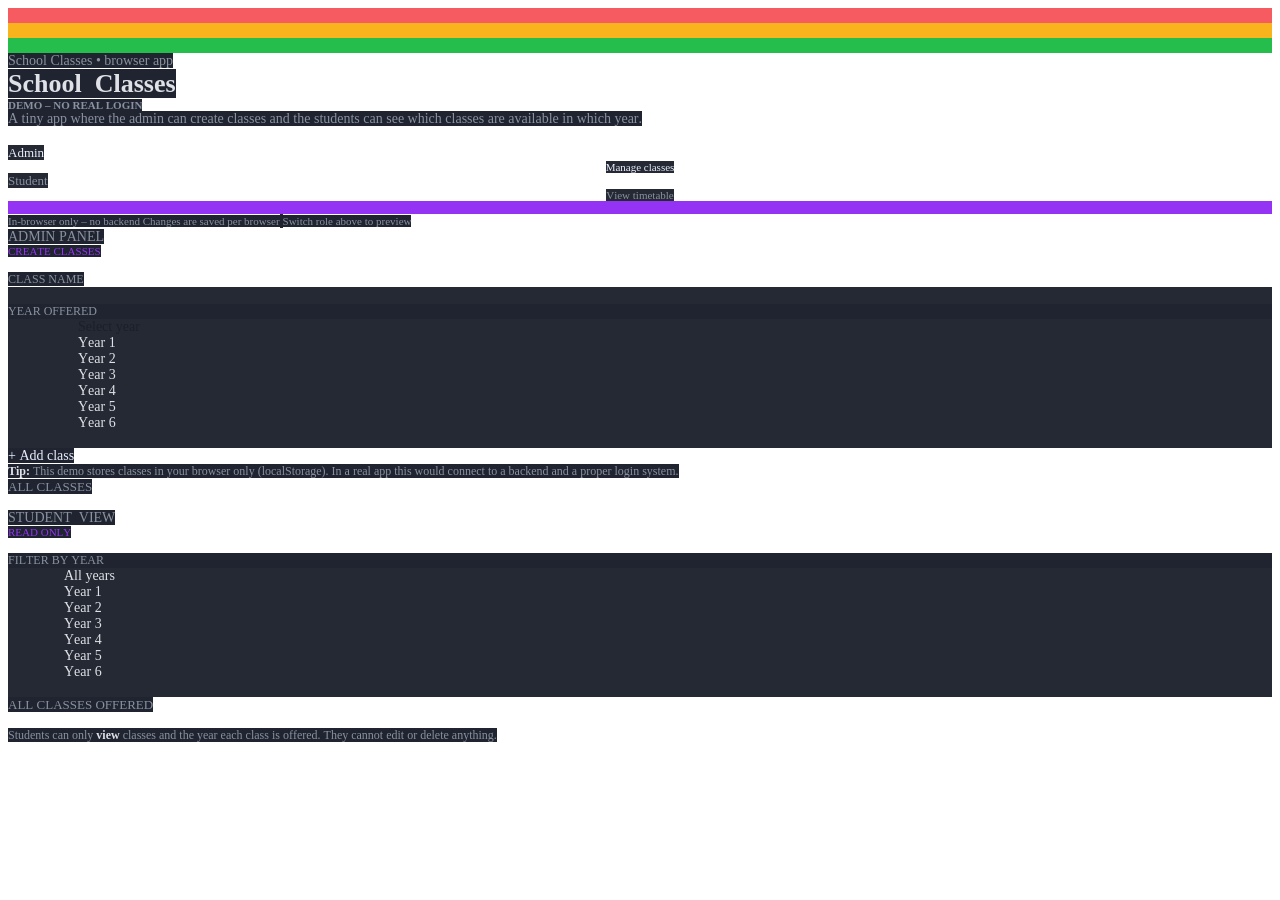
<file: index.html>
<!DOCTYPE html PUBLIC "-//W3C//DTD HTML 4.01//EN" "http://www.w3.org/TR/html4/strict.dtd">
<html>
<head>
  <meta http-equiv="Content-Type" content="text/html; charset=utf-8">
  <meta http-equiv="Content-Style-Type" content="text/css">
  <title></title>
  <meta name="Generator" content="Cocoa HTML Writer">
  <meta name="CocoaVersion" content="2685.4">
  <style type="text/css">
    p.p1 {margin: 0.0px 0.0px 0.0px 0.0px; font: 12.0px 'Helvetica Neue'; color: #dfe1e6; -webkit-text-stroke: #dfe1e6; background-color: #f55b60; min-height: 15.0px}
    p.p2 {margin: 0.0px 0.0px 0.0px 0.0px; font: 12.0px 'Helvetica Neue'; color: #dfe1e6; -webkit-text-stroke: #dfe1e6; background-color: #f9b31d; min-height: 15.0px}
    p.p3 {margin: 0.0px 0.0px 0.0px 0.0px; font: 12.0px 'Helvetica Neue'; color: #dfe1e6; -webkit-text-stroke: #dfe1e6; background-color: #25bd4c; min-height: 15.0px}
    p.p4 {margin: 0.0px 0.0px 0.0px 0.0px; font: 14.0px 'Helvetica Neue'; color: #8a929f; -webkit-text-stroke: #8a929f}
    p.p5 {margin: 0.0px 0.0px 0.0px 0.0px; font: 26.0px 'Helvetica Neue'; color: #dfe1e6; -webkit-text-stroke: #dfe1e6}
    p.p6 {margin: 0.0px 0.0px 0.0px 0.0px; font: 11.0px 'Helvetica Neue'; color: #8a929f; -webkit-text-stroke: #8a929f}
    p.p7 {margin: 0.0px 0.0px 18.0px 0.0px; font: 14.0px 'Helvetica Neue'; color: #8a929f; -webkit-text-stroke: #8a929f}
    p.p8 {margin: 0.0px 0.0px 0.0px 0.0px; font: 13.0px 'Helvetica Neue'; color: #eaeeff; -webkit-text-stroke: #eaeeff}
    p.p9 {margin: 0.0px 0.0px 0.0px 0.0px; text-align: center; font: 11.0px 'Helvetica Neue'; color: #eaeeff; -webkit-text-stroke: #eaeeff}
    p.p10 {margin: 0.0px 0.0px 0.0px 0.0px; font: 13.0px 'Helvetica Neue'; color: #8a929f; -webkit-text-stroke: #8a929f}
    p.p11 {margin: 0.0px 0.0px 0.0px 0.0px; text-align: center; font: 11.0px 'Helvetica Neue'; color: #8a929f; -webkit-text-stroke: #8a929f}
    p.p12 {margin: 0.0px 0.0px 0.0px 0.0px; font: 11.0px 'Helvetica Neue'; color: #8a929f; -webkit-text-stroke: #8a929f; background-color: #9533f5; min-height: 13.0px}
    p.p13 {margin: 0.0px 0.0px 0.0px 0.0px; font: 11.0px 'Helvetica Neue'; color: #9533f5; -webkit-text-stroke: #9533f5}
    p.p14 {margin: 0.0px 0.0px 0.0px 0.0px; font: 12.0px 'Helvetica Neue'; color: #dfe1e6; -webkit-text-stroke: #dfe1e6; min-height: 15.0px}
    p.p15 {margin: 0.0px 0.0px 0.0px 0.0px; font: 12.0px 'Helvetica Neue'; color: #8a929f; -webkit-text-stroke: #8a929f}
    p.p16 {margin: 0.0px 0.0px 0.0px 0.0px; font: 14.0px 'Helvetica Neue'; color: #dfe1e6; -webkit-text-stroke: #dfe1e6; background-color: #0d121f; background-color: rgba(13, 18, 31, 0.9); min-height: 17.0px}
    p.p17 {margin: 0.0px 0.0px 0.0px 0.0px; font: 12.0px 'Helvetica Neue'; color: #8a929f; -webkit-text-stroke: #8a929f; background-color: #0d121f; background-color: rgba(13, 18, 31, 0.92)}
    p.p18 {margin: 0.0px 0.0px 0.0px 0.0px; font: 14.0px 'Helvetica Neue'; color: #dfe1e6; -webkit-text-stroke: #dfe1e6; background-color: #0d121f; background-color: rgba(13, 18, 31, 0.9)}
    p.p19 {margin: 0.0px 0.0px 0.0px 0.0px; font: 14.0px 'Helvetica Neue'; color: #eaeeff; -webkit-text-stroke: #eaeeff}
    span.s1 {font-kerning: none}
    span.s2 {font-kerning: none; background-color: rgba(13, 18, 31, 0.92)}
    span.s3 {font-kerning: none; background-color: rgba(13, 18, 31, 0.9)}
    span.s4 {font: 12.0px 'Helvetica Neue'; font-kerning: none; color: #dfe1e6; background-color: rgba(13, 18, 31, 0.92); -webkit-text-stroke: 0px #dfe1e6}
    span.s5 {font: 14.0px Times; font-kerning: none; color: rgba(0, 0, 0, 0.25); -webkit-text-stroke: 0px rgba(0, 0, 0, 0.25)}
    span.s6 {font: 14.0px Times; font-kerning: none}
    span.s7 {font-kerning: none; color: #dfe1e6; background-color: rgba(13, 18, 31, 0.92); -webkit-text-stroke: 0px #dfe1e6}
  </style>
</head>
<body>
<p class="p1"><span class="s1"></span><br></p>
<p class="p2"><span class="s1"></span><br></p>
<p class="p3"><span class="s1"></span><br></p>
<p class="p4"><span class="s2">School Classes • browser app</span></p>
<p class="p5"><span class="s2"><b>School<span class="Apple-converted-space">  </span>Classes</b><b></b></span></p>
<p class="p6"><span class="s2"><b>DEMO – NO REAL LOGIN</b><b></b></span></p>
<p class="p7"><span class="s2">A tiny app where the admin can create classes and the students can see which classes are available in which year.</span></p>
<p class="p8"><span class="s3">Admin</span></p>
<p class="p9"><span class="s3">Manage classes</span></p>
<p class="p10"><span class="s3">Student</span></p>
<p class="p11"><span class="s3">View timetable</span></p>
<p class="p12"><span class="s1"></span><br></p>
<p class="p6"><span class="s2">In-browser only – no backend Changes are saved per browser</span><span class="s4"> </span><span class="s2">Switch role above to preview</span></p>
<p class="p4"><span class="s2">ADMIN PANEL</span></p>
<p class="p13"><span class="s2">CREATE CLASSES</span></p>
<p class="p14"><span class="s1"></span><br></p>
<p class="p15"><span class="s2">CLASS NAME</span></p>
<p class="p16"><span class="s1"></span><br></p>
<p class="p17"><span class="s1">YEAR OFFERED</span></p>
<p class="p18"><span class="s1"><span class="Apple-converted-space">                    </span></span><span class="s5">Select year</span></p>
<p class="p18"><span class="s1"><span class="Apple-converted-space">                    </span></span><span class="s6">Year 1</span></p>
<p class="p18"><span class="s1"><span class="Apple-converted-space">                    </span></span><span class="s6">Year 2</span></p>
<p class="p18"><span class="s1"><span class="Apple-converted-space">                    </span></span><span class="s6">Year 3</span></p>
<p class="p18"><span class="s1"><span class="Apple-converted-space">                    </span></span><span class="s6">Year 4</span></p>
<p class="p18"><span class="s1"><span class="Apple-converted-space">                    </span></span><span class="s6">Year 5</span></p>
<p class="p18"><span class="s1"><span class="Apple-converted-space">                    </span></span><span class="s6">Year 6</span></p>
<p class="p16"><span class="s1"><span class="Apple-converted-space">                  </span></span></p>
<p class="p19"><span class="s2">+ Add class</span></p>
<p class="p15"><span class="s7"><b>Tip:</b></span><span class="s2"> This demo stores classes in your browser only (localStorage). In a real app this would connect to a backend and a proper login system.</span></p>
<p class="p10"><span class="s2">ALL CLASSES</span></p>
<p class="p14"><span class="s1"></span><br></p>
<p class="p4"><span class="s2">STUDENT<span class="Apple-converted-space">  </span>VIEW</span></p>
<p class="p13"><span class="s2">READ ONLY</span></p>
<p class="p14"><span class="s1"></span><br></p>
<p class="p17"><span class="s1">FILTER BY YEAR</span></p>
<p class="p18"><span class="s1"><span class="Apple-converted-space">                </span></span><span class="s6">All years</span></p>
<p class="p18"><span class="s1"><span class="Apple-converted-space">                </span></span><span class="s6">Year 1</span></p>
<p class="p18"><span class="s1"><span class="Apple-converted-space">                </span></span><span class="s6">Year 2</span></p>
<p class="p18"><span class="s1"><span class="Apple-converted-space">                </span></span><span class="s6">Year 3</span></p>
<p class="p18"><span class="s1"><span class="Apple-converted-space">                </span></span><span class="s6">Year 4</span></p>
<p class="p18"><span class="s1"><span class="Apple-converted-space">                </span></span><span class="s6">Year 5</span></p>
<p class="p18"><span class="s1"><span class="Apple-converted-space">                </span></span><span class="s6">Year 6</span></p>
<p class="p16"><span class="s1"><span class="Apple-converted-space">              </span></span></p>
<p class="p10"><span class="s2">ALL CLASSES OFFERED</span></p>
<p class="p14"><span class="s1"></span><br></p>
<p class="p15"><span class="s2">Students can only </span><span class="s7"><b>view</b></span><span class="s2"> classes and the year each class is offered. They cannot edit or delete anything.</span></p>
</body>
</html>
</file>
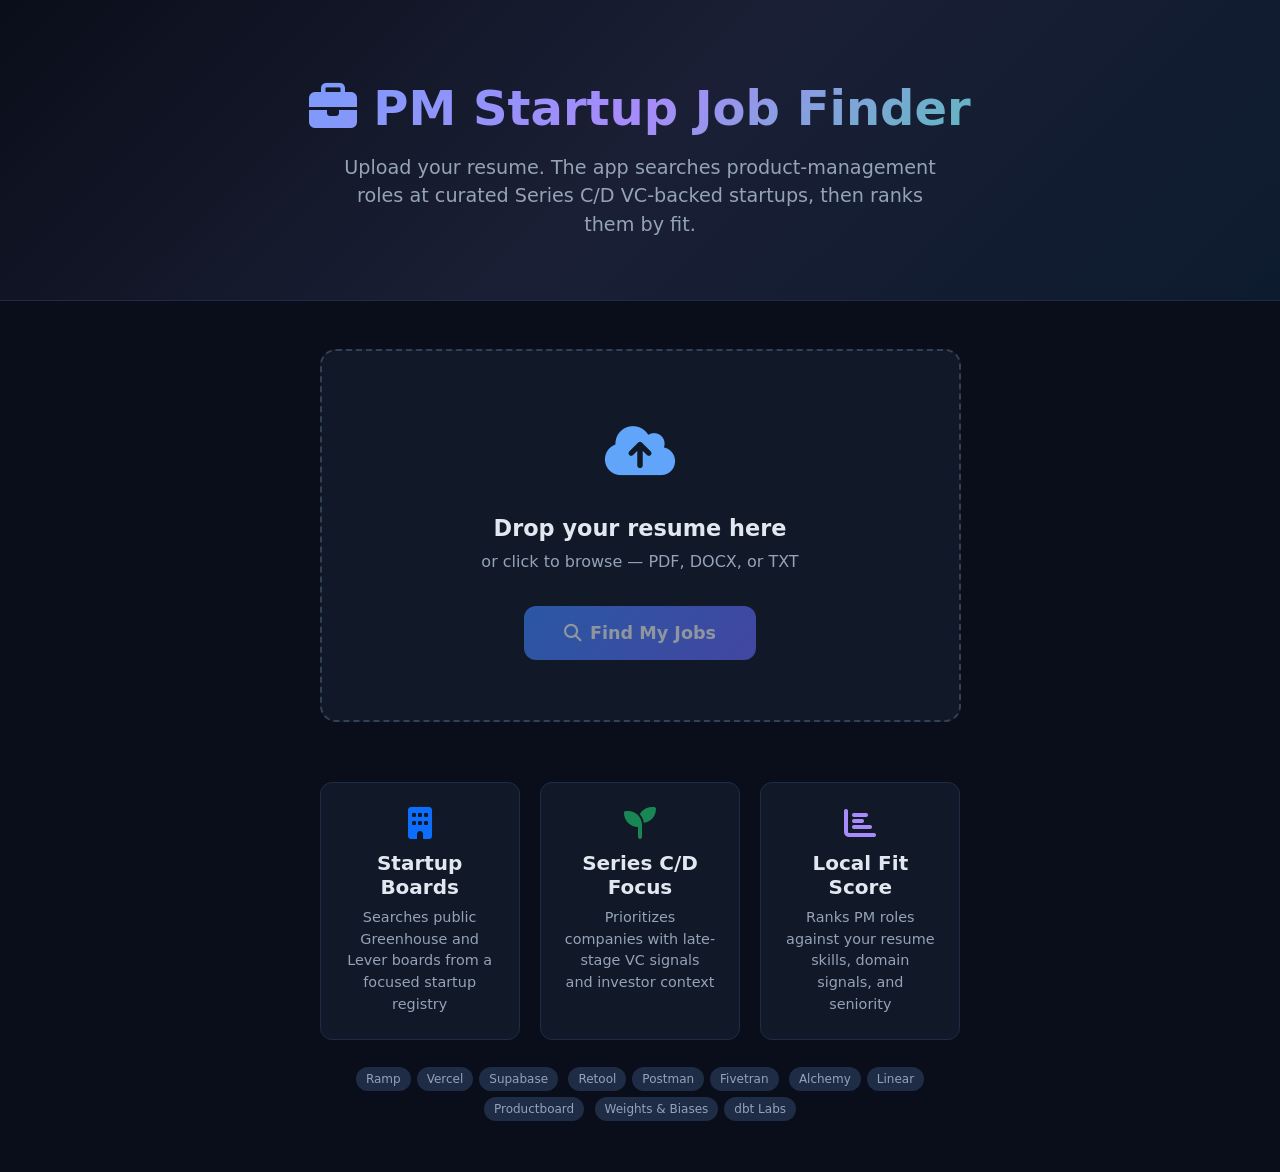
<file: job_search/templates/index.html>
<!DOCTYPE html>
<html lang="en">
<head>
  <meta charset="UTF-8">
  <meta name="viewport" content="width=device-width, initial-scale=1.0">
  <title>PM Startup Job Finder</title>
  <link rel="stylesheet" href="https://cdnjs.cloudflare.com/ajax/libs/bootstrap/5.3.2/css/bootstrap.min.css">
  <link rel="stylesheet" href="https://cdnjs.cloudflare.com/ajax/libs/font-awesome/6.5.0/css/all.min.css">
  <style>
    body { background: #0a0e1a; color: #e2e8f0; font-family: 'Segoe UI', system-ui, sans-serif; min-height: 100vh; }

    .hero { background: linear-gradient(135deg, #0a0e1a 0%, #1a1f35 50%, #0d1b2e 100%); padding: 80px 0 60px; border-bottom: 1px solid #1e2d45; }
    .hero h1 { font-size: 3rem; font-weight: 800; background: linear-gradient(135deg, #60a5fa, #a78bfa, #34d399); -webkit-background-clip: text; -webkit-text-fill-color: transparent; }
    .hero p { color: #94a3b8; font-size: 1.2rem; max-width: 600px; margin: auto; }

    .upload-card {
      background: #111827;
      border: 2px dashed #334155;
      border-radius: 16px;
      padding: 60px 40px;
      text-align: center;
      transition: all 0.3s;
      cursor: pointer;
    }
    .upload-card:hover, .upload-card.drag-over {
      border-color: #60a5fa;
      background: #0f172a;
    }
    .upload-icon { font-size: 3.5rem; color: #60a5fa; margin-bottom: 20px; }
    .upload-card h3 { font-size: 1.4rem; font-weight: 700; margin-bottom: 8px; }
    .upload-card p { color: #94a3b8; margin-bottom: 24px; }

    .btn-analyze {
      background: linear-gradient(135deg, #3b82f6, #6366f1);
      color: white;
      border: none;
      padding: 14px 40px;
      font-size: 1.1rem;
      font-weight: 600;
      border-radius: 12px;
      transition: all 0.2s;
    }
    .btn-analyze:hover { transform: translateY(-2px); box-shadow: 0 8px 24px rgba(99,102,241,0.4); color: white; }
    .btn-analyze:disabled { opacity: 0.6; transform: none; }

    .file-badge {
      display: inline-flex; align-items: center; gap: 8px;
      background: #1e3a5f; color: #60a5fa; padding: 8px 16px;
      border-radius: 8px; font-size: 0.9rem; margin-bottom: 16px;
    }

    .feature-grid { display: grid; grid-template-columns: repeat(3, 1fr); gap: 20px; margin-top: 60px; }
    .feature-card { background: #111827; border: 1px solid #1e2d45; border-radius: 12px; padding: 24px; text-align: center; }
    .feature-card i { font-size: 2rem; margin-bottom: 12px; }
    .feature-card h5 { font-weight: 700; margin-bottom: 8px; }
    .feature-card p { color: #94a3b8; font-size: 0.9rem; margin: 0; }

    .tag { display: inline-block; background: #1e2d45; color: #94a3b8; font-size: 0.75rem; padding: 3px 10px; border-radius: 20px; margin: 3px; }

    #fileInput { display: none; }
    #errorMsg { display: none; }

    @media (max-width: 768px) {
      .hero h1 { font-size: 2rem; }
      .feature-grid { grid-template-columns: 1fr; }
    }
  </style>
</head>
<body>

<div class="hero text-center">
  <div class="container">
    <h1><i class="fas fa-briefcase me-3"></i>PM Startup Job Finder</h1>
    <p class="mt-3">Upload your resume. The app searches product-management roles at curated Series C/D VC-backed startups, then ranks them by fit.</p>
  </div>
</div>

<div class="container py-5">
  <div class="row justify-content-center">
    <div class="col-lg-7">

      <div class="upload-card" id="dropZone" onclick="document.getElementById('fileInput').click()">
        <input type="file" id="fileInput" accept=".pdf,.docx,.txt">
        <div class="upload-icon"><i class="fas fa-cloud-upload-alt"></i></div>
        <h3>Drop your resume here</h3>
        <p>or click to browse — PDF, DOCX, or TXT</p>
        <div id="fileBadge" style="display:none">
          <div class="file-badge"><i class="fas fa-file-pdf"></i><span id="fileName"></span></div>
        </div>
        <button class="btn btn-analyze mt-2" id="analyzeBtn" onclick="startAnalysis(event)" disabled>
          <i class="fas fa-search me-2"></i>Find My Jobs
        </button>
      </div>

      <div class="alert alert-danger mt-3" id="errorMsg" role="alert"></div>

      <div class="feature-grid">
        <div class="feature-card">
          <i class="fas fa-building text-primary"></i>
          <h5>Startup Boards</h5>
          <p>Searches public Greenhouse and Lever boards from a focused startup registry</p>
        </div>
        <div class="feature-card">
          <i class="fas fa-seedling text-success"></i>
          <h5>Series C/D Focus</h5>
          <p>Prioritizes companies with late-stage VC signals and investor context</p>
        </div>
        <div class="feature-card">
          <i class="fas fa-chart-bar" style="color:#a78bfa"></i>
          <h5>Local Fit Score</h5>
          <p>Ranks PM roles against your resume skills, domain signals, and seniority</p>
        </div>
      </div>

      <div class="text-center mt-4" style="color:#475569; font-size:0.85rem">
        <span class="tag">Ramp</span><span class="tag">Vercel</span><span class="tag">Supabase</span>
        <span class="tag">Retool</span><span class="tag">Postman</span><span class="tag">Fivetran</span>
        <span class="tag">Alchemy</span><span class="tag">Linear</span><span class="tag">Productboard</span>
        <span class="tag">Weights & Biases</span><span class="tag">dbt Labs</span>
      </div>
    </div>
  </div>
</div>

<script>
  const dropZone = document.getElementById('dropZone');
  const fileInput = document.getElementById('fileInput');
  const analyzeBtn = document.getElementById('analyzeBtn');
  const fileBadge = document.getElementById('fileBadge');
  const fileName = document.getElementById('fileName');
  const errorMsg = document.getElementById('errorMsg');
  let selectedFile = null;

  fileInput.addEventListener('change', e => setFile(e.target.files[0]));

  dropZone.addEventListener('dragover', e => { e.preventDefault(); dropZone.classList.add('drag-over'); });
  dropZone.addEventListener('dragleave', () => dropZone.classList.remove('drag-over'));
  dropZone.addEventListener('drop', e => {
    e.preventDefault();
    dropZone.classList.remove('drag-over');
    if (e.dataTransfer.files[0]) setFile(e.dataTransfer.files[0]);
  });

  function setFile(file) {
    selectedFile = file;
    fileName.textContent = file.name;
    fileBadge.style.display = 'block';
    analyzeBtn.disabled = false;
    errorMsg.style.display = 'none';
  }

  function startAnalysis(e) {
    e.stopPropagation();
    if (!selectedFile) return;

    analyzeBtn.disabled = true;
    analyzeBtn.innerHTML = '<i class="fas fa-spinner fa-spin me-2"></i>Uploading…';

    const fd = new FormData();
    fd.append('resume', selectedFile);

    fetch('/upload', { method: 'POST', body: fd })
      .then(r => r.json())
      .then(data => {
        if (data.error) throw new Error(data.error);
        window.location.href = `/loading/${data.job_id}`;
      })
      .catch(err => {
        errorMsg.textContent = err.message;
        errorMsg.style.display = 'block';
        analyzeBtn.disabled = false;
        analyzeBtn.innerHTML = '<i class="fas fa-search me-2"></i>Find My Jobs';
      });
  }
</script>
</body>
</html>
</file>
